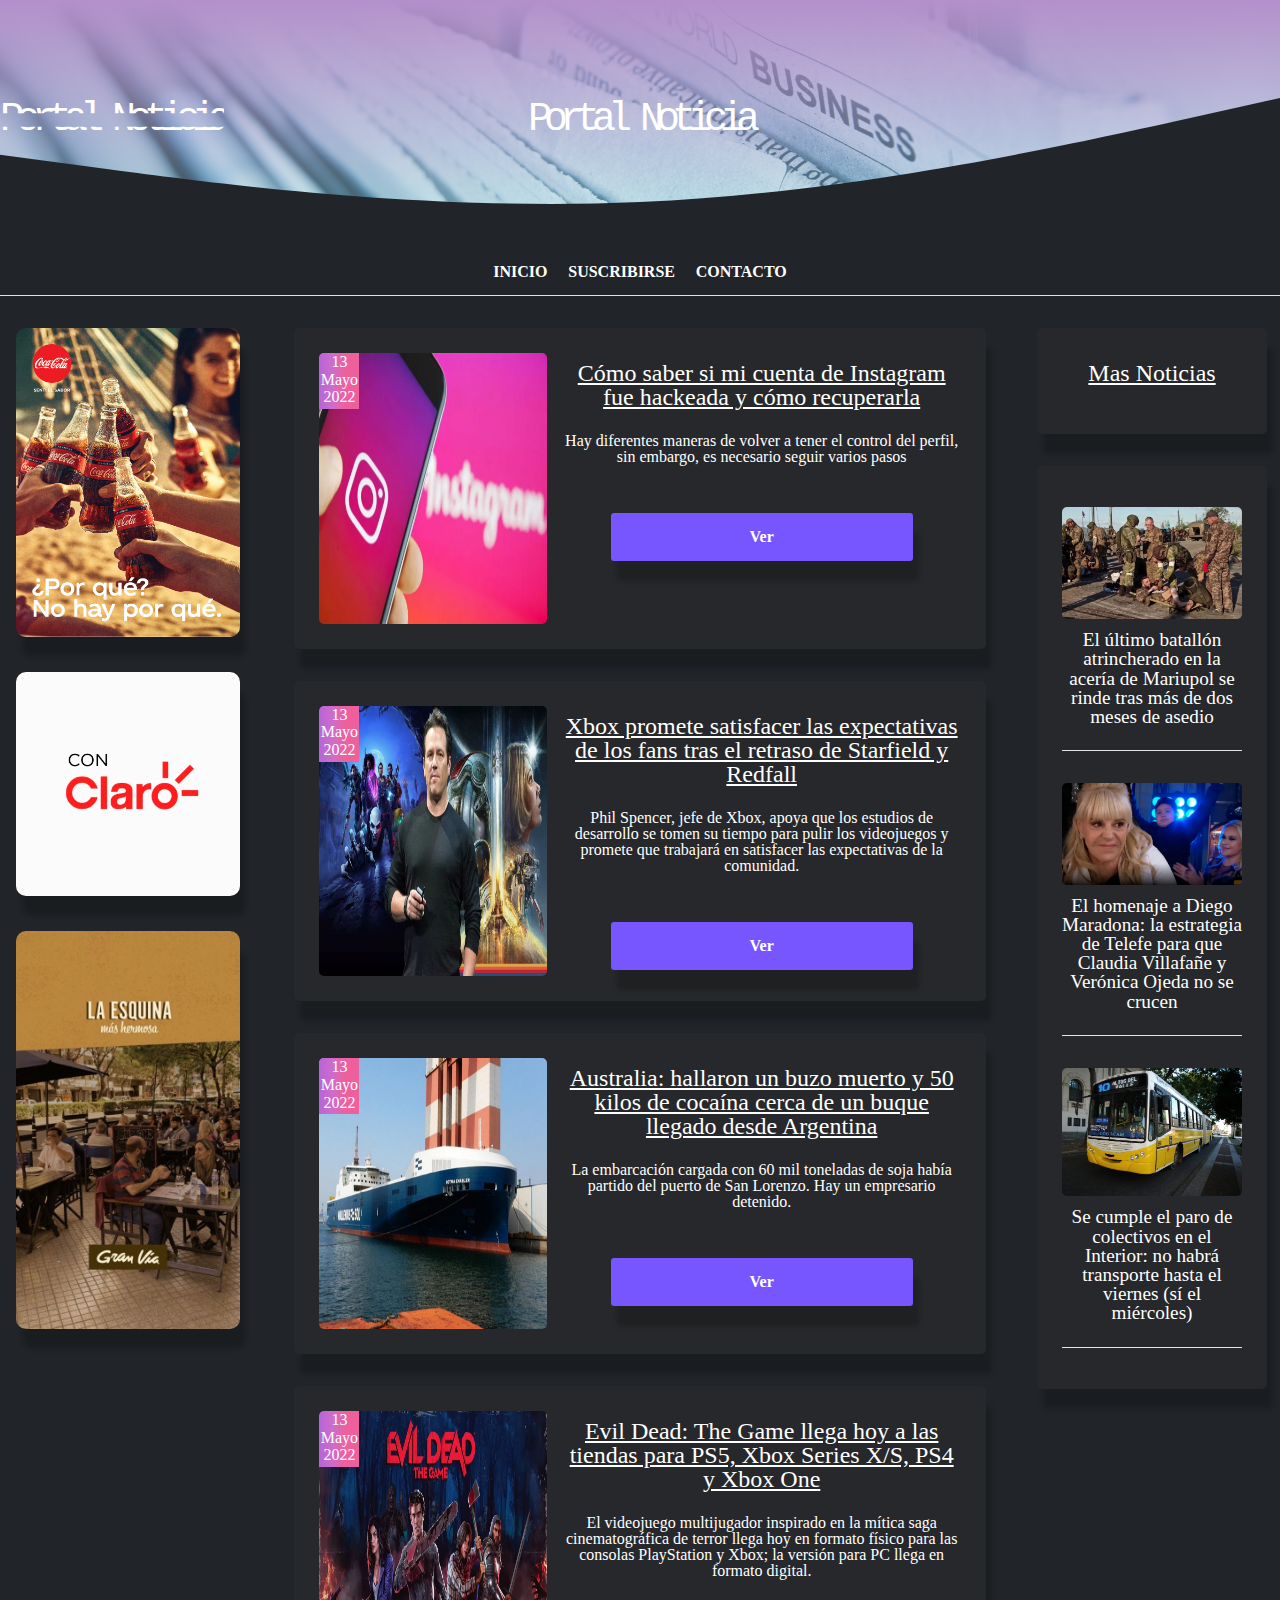
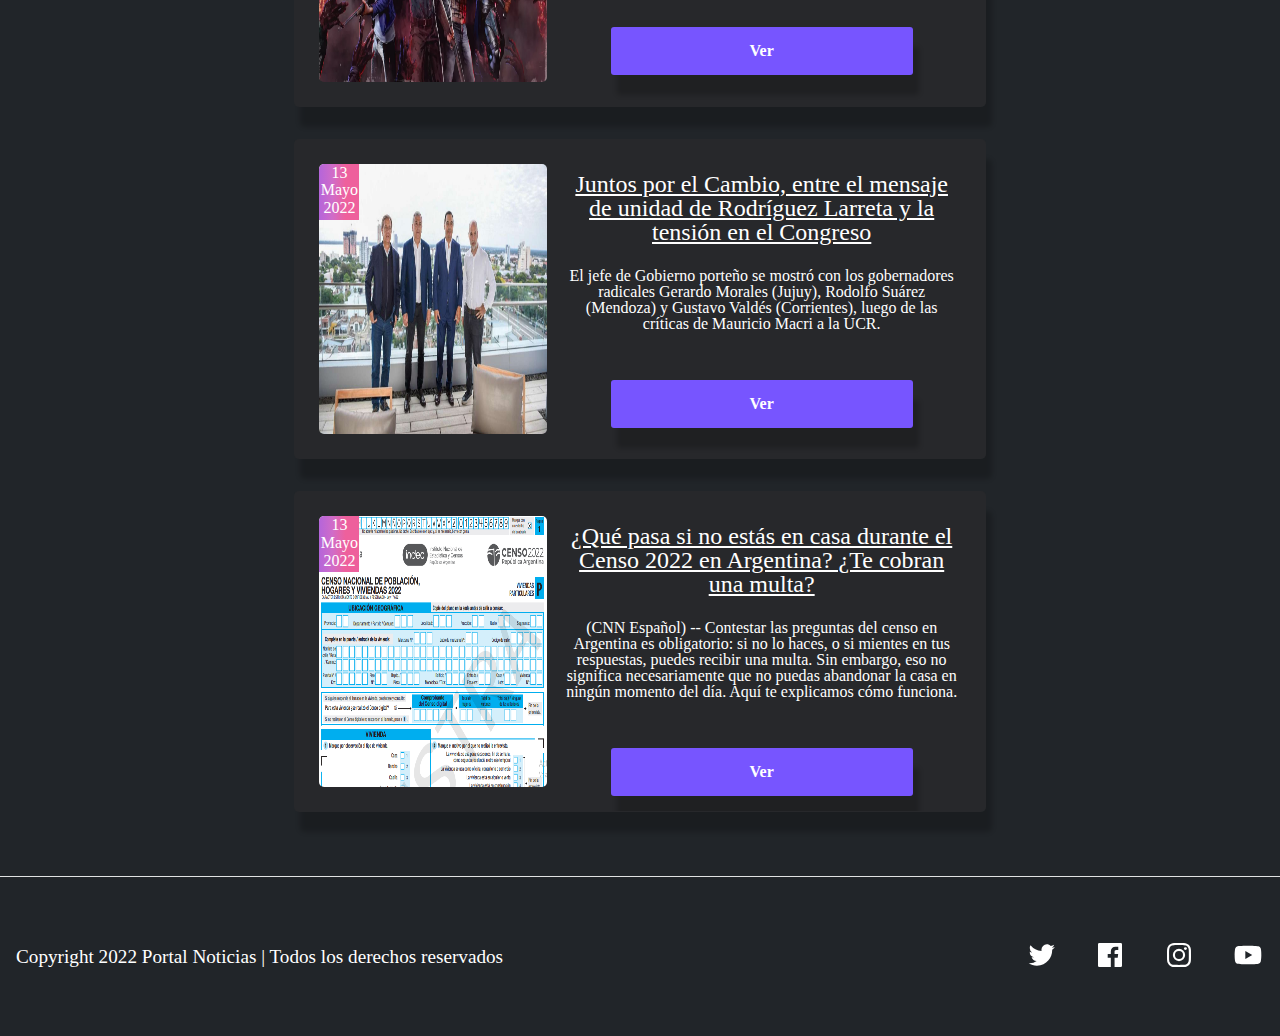
<file: index.html>
<!DOCTYPE html>
<html lang="es-AR">
<head>
    <meta charset="UTF-8">
    <meta http-equiv="X-UA-Compatible" content="IE=edge">
    <meta name="viewport" content="width=device-width, initial-scale=1.0">
    <link rel="stylesheet" href="css/animation.css">
    <link rel="stylesheet" href="css/reset.css">
    <link rel="stylesheet" href="css/style.css">
    <link rel="shortcut icon" href="icon/logo-noticias.svg" type="image/x-icon">
    <title>Portal Noticia</title>
</head>
<body>
    <header class="header">
        <h1 class="header__title" title="Portal Noticia">
            Portal Noticia
        </h1>
        <img src="icon/wave.svg" alt="" class="header__wave">
    </header>
    <nav class="nav">
        <div class="nav__labels">
            <label for="menu" class="nav__label">
                <img src="icon/menu.svg" alt="" class="nav__logo-menu">
            </label>
        </div>
        <input type="checkbox" id="menu" class="nav__input">
        <div class="nav__links">
            <a href="" class="nav__link">
                INICIO
            </a>
            <a href="suscribirse.html" class="nav__link">
                SUSCRIBIRSE
            </a>
            <a href="" class="nav__link">
                CONTACTO
            </a>
        </div>
    </nav>
    <div class="flex">
        <main class="main">
            <section class="card">
                <div class="card__header">
                    <img src="img/instagram.webp" alt="" class="card__img">
                    <div class="card__fecha">
                        <span class="card__span">13</span>
                        <span class="card__span">Mayo</span>
                        <span class="card__span">2022</span>
                    </div>
                </div>
                <div class="card__end">
                    <h2 class="card__title">
                        Cómo saber si mi cuenta de Instagram fue hackeada y cómo recuperarla
                    </h2>
                    <p class="card__paragraph">
                        Hay diferentes maneras de volver a tener el control del perfil, sin embargo, es necesario seguir varios pasos
                    </p>
                    <a href="https://www.infobae.com/america/tecno/2022/05/13/como-saber-si-mi-cuenta-de-instagram-fue-hackeada-y-como-recuperarla/" class="card__btn">
                        Ver
                    </a>
                </div>
            </section>
            <section class="card">
                <div class="card__header">
                    <img src="img/xbox.webp" alt="" class="card__img">
                    <div class="card__fecha">
                        <span class="card__span">13</span>
                        <span class="card__span">Mayo</span>
                        <span class="card__span">2022</span>
                    </div>
                </div>
                <div class="card__end">
                    <h2 class="card__title">
                        Xbox promete satisfacer las expectativas de los fans tras el retraso de Starfield y Redfall
                    </h2>
                    <p class="card__paragraph">
                        Phil Spencer, jefe de Xbox, apoya que los estudios de desarrollo se tomen su tiempo para pulir los videojuegos y promete que trabajará en satisfacer las expectativas de la comunidad.
                    </p>
                    <a href="https://vandal.elespanol.com/noticia/1350753552/xbox-promete-satisfacer-las-expectativas-de-los-fans-tras-el-retraso-de-starfield-y-redfall/" class="card__btn">
                        Ver
                    </a>
                </div>
            </section>
            <section class="card">
                <div class="card__header">
                    <img src="img/Australina.png" alt="" class="card__img">
                    <div class="card__fecha">
                        <span class="card__span">13</span>
                        <span class="card__span">Mayo</span>
                        <span class="card__span">2022</span>
                    </div>
                </div>
                <div class="card__end">
                    <h2 class="card__title">
                        Australia: hallaron un buzo muerto y 50 kilos de cocaína cerca de un buque llegado desde Argentina
                    </h2>
                    <p class="card__paragraph">
                        La embarcación cargada con 60 mil toneladas de soja había partido del puerto de San Lorenzo. Hay un empresario detenido.
                    </p>
                    <a href="https://noticiasargentinas.com/sociedad/australia-hallaron-un-buzo-muerto-y-50-kilos-de-cocaina-cerca-de-un-buque-llegado-desde-argentina" class="card__btn">
                        Ver
                    </a>
                </div>
            </section>
            <section class="card">
                <div class="card__header">
                    <img src="img/EvilDead.jpg" alt="" class="card__img">
                    <div class="card__fecha">
                        <span class="card__span">13</span>
                        <span class="card__span">Mayo</span>
                        <span class="card__span">2022</span>
                    </div>
                </div>
                <div class="card__end">
                    <h2 class="card__title">
                        Evil Dead: The Game llega hoy a las tiendas para PS5, Xbox Series X/S, PS4 y Xbox One
                    </h2>
                    <p class="card__paragraph">
                        El videojuego multijugador inspirado en la mítica saga cinematográfica de terror llega hoy en formato físico para las consolas PlayStation y Xbox; la versión para PC llega en formato digital.
                    </p>
                    <a href="https://vandal.elespanol.com/noticia/1350753556/evil-dead-the-game-llega-hoy-a-las-tiendas-para-ps5-xbox-series-xs-ps4-y-xbox-one/" class="card__btn">
                        Ver
                    </a>
                </div>
            </section>
            <section class="card">
                <div class="card__header">
                    <img src="img/politica.jpg" alt="" class="card__img">
                    <div class="card__fecha">
                        <span class="card__span">13</span>
                        <span class="card__span">Mayo</span>
                        <span class="card__span">2022</span>
                    </div>
                </div>
                <div class="card__end">
                    <h2 class="card__title">
                        Juntos por el Cambio, entre el mensaje de unidad de Rodríguez Larreta y la tensión en el Congreso
                    </h2>
                    <p class="card__paragraph">
                        El jefe de Gobierno porteño se mostró con los gobernadores radicales Gerardo Morales (Jujuy), Rodolfo Suárez (Mendoza) y Gustavo Valdés (Corrientes), luego de las críticas de Mauricio Macri a la UCR.
                    </p>
                    <a href="https://tn.com.ar/politica/2022/05/13/juntos-por-el-cambio-entre-el-mensaje-de-unidad-de-rodriguez-larreta-y-la-tension-en-el-congreso/" class="card__btn">
                        Ver
                    </a>
                </div>
            </section>
            <section class="card">
                <div class="card__header">
                    <img src="img/censo2022.webp" alt="" class="card__img">
                    <div class="card__fecha">
                        <span class="card__span">13</span>
                        <span class="card__span">Mayo</span>
                        <span class="card__span">2022</span>
                    </div>
                </div>
                <div class="card__end">
                    <h2 class="card__title">
                        ¿Qué pasa si no estás en casa durante el Censo 2022 en Argentina? ¿Te cobran una multa?
                    </h2>
                    <p class="card__paragraph">
                        (CNN Español) -- Contestar las preguntas del censo en Argentina es obligatorio: si no lo haces, o si mientes en tus respuestas, puedes recibir una multa. Sin embargo, eso no significa necesariamente que no puedas abandonar la casa en ningún momento del día. Aquí te explicamos cómo funciona.
                    </p>
                    <a href="https://cnnespanol.cnn.com/2022/05/12/censo-2022-argentina-no-estas-casa-cuanto-es-multa-orix/" class="card__btn">
                        Ver
                    </a>
                </div>
            </section>
        </main>
        <aside class="aside aside--row1">
            <div class="aside__publicity">
                <a href="https://www.coca-cola.com.ar/" class="aside__btn-publicity">
                    <img src="img/por-que---no-hay-por-que.jpg" alt="" class="aside__publicity-img">
                </a>
            </div>
            <div class="aside__publicity">
                <a href="https://www.claro.com.ar/personas" class="aside__btn-publicity">
                    <img src="img/claro-navidad-gratis.gif" alt="" class="aside__publicity-img">
                </a>
            </div>
            <div class="aside__publicity">
                <a href="https://mobile.twitter.com/ganacenas" class="aside__btn-publicity">
                    <img src="img/FSmkT9-X0AAEpl9.jpg" alt="" class="aside__publicity-img">
                </a>
            </div>
        </aside>
        <aside class="aside aside--row2">
            <div class="card card--aside">
                <h2 class="card__title card__title--aside-h2">Mas Noticias</h2>
            </div>
            <div class="card card--aside">
                <a href="https://www.lanacion.com.ar/el-mundo/el-ultimo-batallon-atrincherado-en-la-aceria-de-mariupol-se-rinde-tras-mas-de-dos-meses-de-asedio-nid17052022/" class="card__cta">
                    <img src="img/guerra-ucrania-rusia.webp" alt="" class="card__img">
                    <h3 class="card__title card__title--h3">
                        El último batallón atrincherado en la acería de Mariupol se rinde tras más de dos meses de asedio
                    </h3>
                </a>
                <a href="https://www.a24.com/primiciasya/el-homenaje-diego-maradona-la-estrategia-telefe-que-claudia-villafane-y-veronica-ojeda-no-se-crucen-n1016972" class="card__cta">
                    <img src="img/Homenaje-Diego-Maradona.webp" alt="" class="card__img">
                    <h3 class="card__title card__title--h3">
                        El homenaje a Diego Maradona: la estrategia de Telefe para que Claudia Villafañe y Verónica Ojeda no se crucen
                    </h3>
                </a>
                <a href="https://www.ambito.com/informacion-general/transporte/se-cumple-el-paro-colectivos-el-interior-no-habra-el-viernes-si-el-miercoles-n5441207" class="card__cta">
                    <img src="img/Paro-colectivo.webp" alt="" class="card__img">
                    <h3 class="card__title card__title--h3">
                        Se cumple el paro de colectivos en el Interior: no habrá transporte hasta el viernes (sí el miércoles)
                    </h3>
                </a>
            </div>
        </aside>
    </div>
    <footer class="footer">
        <div class="footer__row">
            <h3 class="footer__title">
                Copyright 2022 Portal Noticias | Todos los derechos reservados
            </h3>
        </div>
        <div class="footer__row">
            <div class="footer__redes">
                <a href="" class="footer__rede">
                    <img src="icon/twitter.svg" alt="" class="footer__logo">
                </a>
                <a href="" class="footer__rede">
                    <img src="icon/facebook.svg" alt="" class="footer__logo">
                </a>
                <a href="" class="footer__rede">
                    <img src="icon/instagram.svg" alt="" class="footer__logo">
                </a>
                <a href="" class="footer__rede">
                    <img src="icon/youtube.svg" alt="" class="footer__logo">
                </a>
            </div>
        </div>
    </footer>
</body>
</html>
</file>
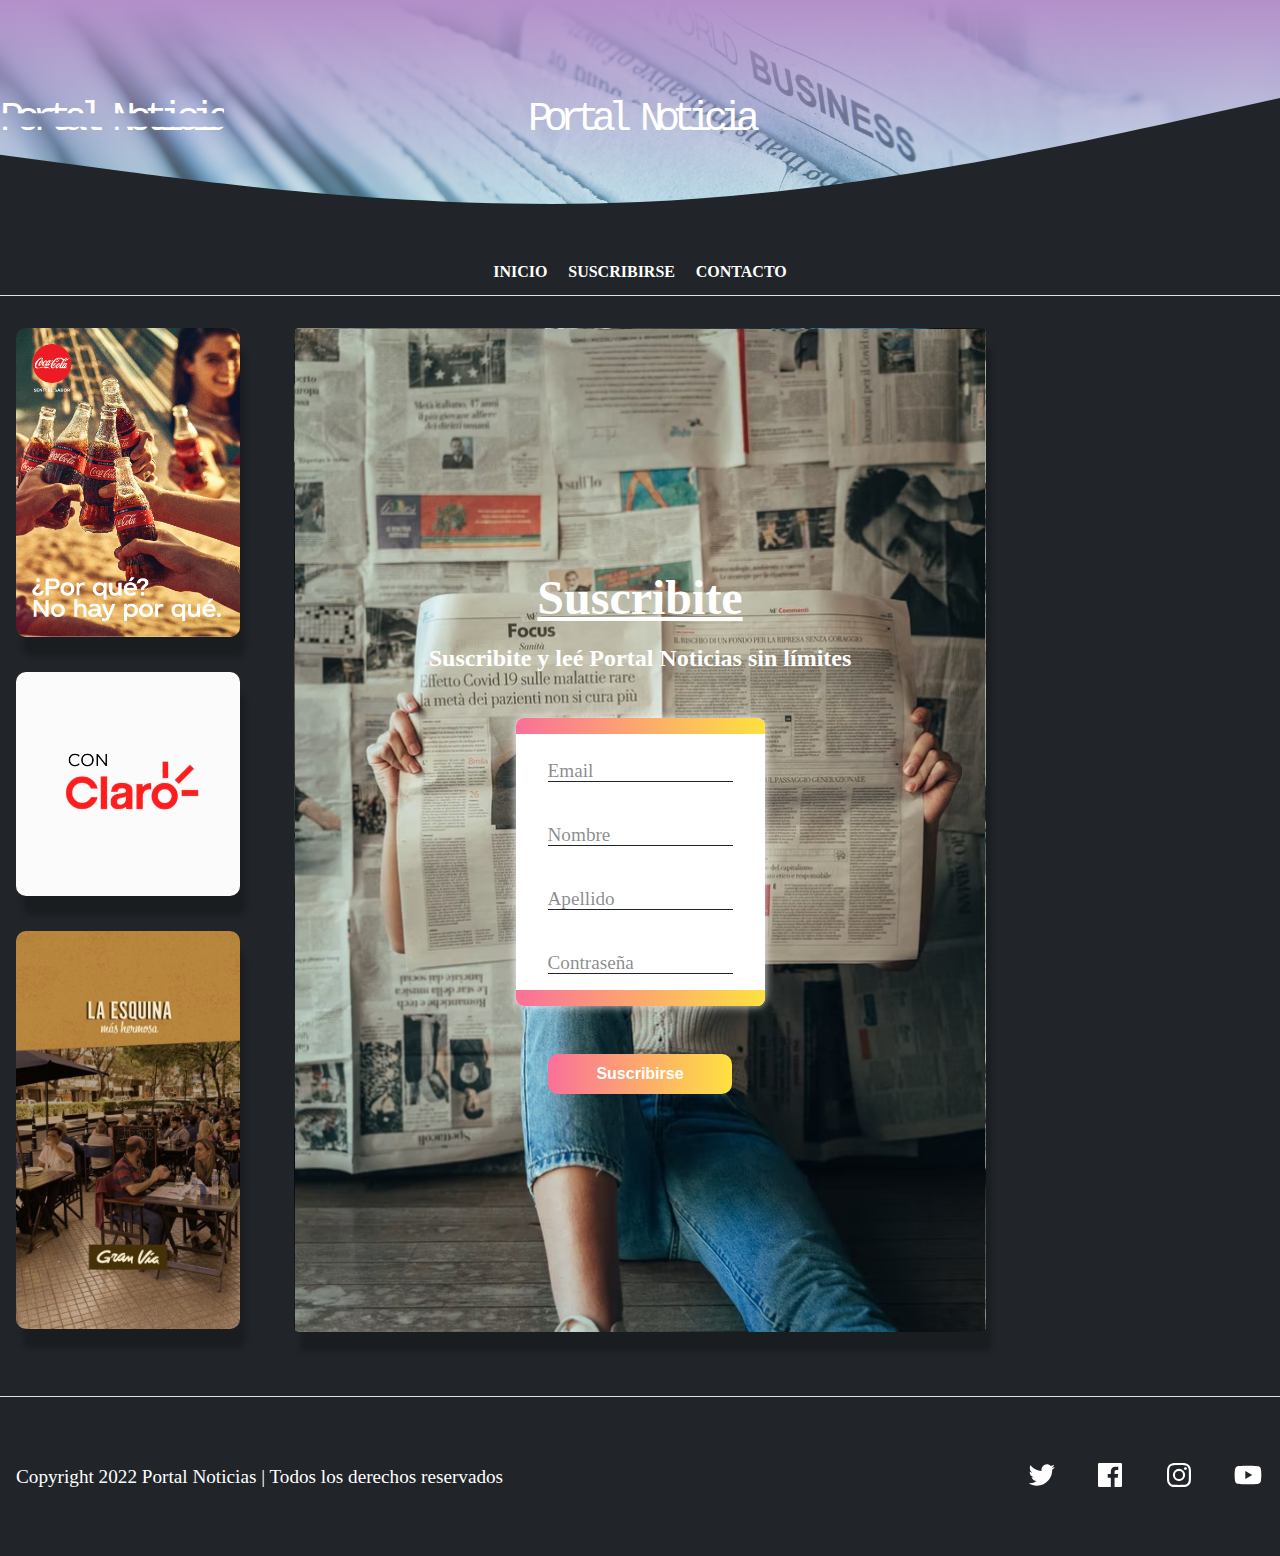
<file: suscribirse.html>
<!DOCTYPE html>
<html lang="es-AR">
<head>
    <meta charset="UTF-8">
    <meta http-equiv="X-UA-Compatible" content="IE=edge">
    <meta name="viewport" content="width=device-width, initial-scale=1.0">
    <link rel="stylesheet" href="css/animation.css">
    <link rel="stylesheet" href="css/reset.css">
    <link rel="stylesheet" href="css/style.css">
    <link rel="shortcut icon" href="icon/logo-noticias.svg" type="image/x-icon">
    <title>Portal Noticia</title>
</head>
<body>
    <header class="header">
        <h1 class="header__title" title="Portal Noticia">
            Portal Noticia
        </h1>
        <img src="icon/wave.svg" alt="" class="header__wave">
    </header>
    <nav class="nav">
        <div class="nav__labels">
            <label for="menu" class="nav__label">
                <img src="icon/menu.svg" alt="" class="nav__logo-menu">
            </label>
        </div>
        <input type="checkbox" id="menu" class="nav__input">
        <div class="nav__links">
            <a href="index.html" class="nav__link">
                INICIO
            </a>
            <a href="suscribirse.html" class="nav__link">
                SUSCRIBIRSE
            </a>
            <a href="" class="nav__link">
                CONTACTO
            </a>
        </div>
    </nav>
    <div class="flex">
        <main class="main">
            <form action="" class="card card--form">
                    <h1 class="card__title card__title--form">
                        Suscribite
                    </h1>
                    <p class="card__paragraph card__paragraph--from">
                        Suscribite y leé Portal Noticias sin límites
                    </p>
                    <div class="card__estructure">
                        <div class="card__color card__color-top">
                        </div>
                        <div class="card__color card__color-bottom">
                        </div>
                        <fieldset class="card__fielset">
                            <input type="email" id="email" name="user-email" class="card__input" required>
                            <label for="email" class="card__label">Email</label>
                        </fieldset>
                        <fieldset class="card__fielset">
                            <input type="text" id="name" name="user-name" class="card__input" required>
                            <label for="name" class="card__label">Nombre</label>
                        </fieldset>
                        <fieldset class="card__fielset">
                            <input type="text" id="surname" name="user-surname" class="card__input" required>
                            <label for="surname" class="card__label">Apellido</label>
                        </fieldset>
                        <fieldset class="card__fielset">
                            <input type="password" id="password" class="card__input" required>
                            <label for="password" class="card__label">Contraseña</label>
                        </fieldset>
                    </div>
                    <button type="submit" class="card__btn-from">Suscribirse</button>
            </form>
        </main>
        <aside class="aside aside--row1">
            <div class="aside__publicity">
                <a href="https://www.coca-cola.com.ar/" class="aside__btn-publicity">
                    <img src="img/por-que---no-hay-por-que.jpg" alt="" class="aside__publicity-img">
                </a>
            </div>
            <div class="aside__publicity">
                <a href="https://www.claro.com.ar/personas" class="aside__btn-publicity">
                    <img src="img/claro-navidad-gratis.gif" alt="" class="aside__publicity-img">
                </a>
            </div>
            <div class="aside__publicity">
                <a href="https://mobile.twitter.com/ganacenas" class="aside__btn-publicity">
                    <img src="img/FSmkT9-X0AAEpl9.jpg" alt="" class="aside__publicity-img">
                </a>
            </div>
        </aside>
        <aside class="aside aside--row2">
        </aside>
    </div>
    <footer class="footer">
        <div class="footer__row">
            <h3 class="footer__title">
                Copyright 2022 Portal Noticias | Todos los derechos reservados
            </h3>
        </div>
        <div class="footer__row">
            <div class="footer__redes">
                <a href="" class="footer__rede">
                    <img src="icon/twitter.svg" alt="" class="footer__logo">
                </a>
                <a href="" class="footer__rede">
                    <img src="icon/facebook.svg" alt="" class="footer__logo">
                </a>
                <a href="" class="footer__rede">
                    <img src="icon/instagram.svg" alt="" class="footer__logo">
                </a>
                <a href="" class="footer__rede">
                    <img src="icon/youtube.svg" alt="" class="footer__logo">
                </a>
            </div>
        </div>
    </footer>
</body>
</html>
</file>
<file: css/animation.css>
/*----------------animacion-de-titulo----------*/
.header__title{
  animation: glitch 1s linear infinite;
}
@keyframes glitch{
  2%,64%{
    transform: translate(2px,0) skew(0deg);
  }
  4%,60%{
    transform: translate(-2px,0) skew(0deg);
  }
  62%{
    transform: translate(0,0) skew(5deg);
  }
}
.header__title:before,
.header__title:after{
  content: attr(title);
  position: absolute;
  left: 0;
}
.header__title:before{
  animation: glitchTop 1s linear infinite;
  clip-path: polygon(0 0, 100% 0, 100% 33%, 0 33%);
  -webkit-clip-path: polygon(0 0, 100% 0, 100% 33%, 0 33%);
}
@keyframes glitchTop{
  2%,64%{
    transform: translate(2px,-2px);
  }
  4%,60%{
    transform: translate(-2px,2px);
  }
  62%{
    transform: translate(13px,-1px) skew(-13deg);
  }
}
.header__title:after{
  animation: glitchBotom 1.5s linear infinite;
  clip-path: polygon(0 67%, 100% 67%, 100% 100%, 0 100%);
  -webkit-clip-path: polygon(0 67%, 100% 67%, 100% 100%, 0 100%);
}
@keyframes glitchBotom{
  2%,64%{
    transform: translate(-2px,0);
  }
  4%,60%{
    transform: translate(-2px,0);
  }
  62%{
    transform: translate(-22px,5px) skew(21deg);
  }
}
/*----------------animacion-de-titulo-end---------*/
/*----------------animacion-de-menu---------*/
.nav__logo-menu {
  -webkit-animation-duration: 1s;
  animation-duration: 1s;
  -webkit-animation-fill-mode: both;
  animation-fill-mode: both;
}
.nav__logo-menu:hover {
  -webkit-animation-iteration-count: infinite;
  animation-iteration-count: infinite;
}
@-webkit-keyframes nav__logo-menu {
  0% {
    -webkit-transform: scale3d(1, 1, 1);
    transform: scale3d(1, 1, 1);
  }
  10%, 20% {
    -webkit-transform: scale3d(.9, .9, .9) rotate3d(0, 0, 1, -3deg);
    transform: scale3d(.9, .9, .9) rotate3d(0, 0, 1, -3deg);
  }
  30%, 50%, 70%, 90% {
    -webkit-transform: scale3d(1.1, 1.1, 1.1) rotate3d(0, 0, 1, 3deg);
    transform: scale3d(1.1, 1.1, 1.1) rotate3d(0, 0, 1, 3deg);
  }
  40%, 60%, 80% {
    -webkit-transform: scale3d(1.1, 1.1, 1.1) rotate3d(0, 0, 1, -3deg);
    transform: scale3d(1.1, 1.1, 1.1) rotate3d(0, 0, 1, -3deg);
  }
  100% {
    -webkit-transform: scale3d(1, 1, 1);
    transform: scale3d(1, 1, 1);
  }
}
@keyframes nav__logo-menu {
  0% {
    -webkit-transform: scale3d(1, 1, 1);
    -ms-transform: scale3d(1, 1, 1);
    transform: scale3d(1, 1, 1);
  }
  10%, 20% {
    -webkit-transform: scale3d(.9, .9, .9) rotate3d(0, 0, 1, -3deg);
    -ms-transform: scale3d(.9, .9, .9) rotate3d(0, 0, 1, -3deg);
    transform: scale3d(.9, .9, .9) rotate3d(0, 0, 1, -3deg);
  }
  30%, 50%, 70%, 90% {
    -webkit-transform: scale3d(1.1, 1.1, 1.1) rotate3d(0, 0, 1, 3deg);
    -ms-transform: scale3d(1.1, 1.1, 1.1) rotate3d(0, 0, 1, 3deg);
    transform: scale3d(1.1, 1.1, 1.1) rotate3d(0, 0, 1, 3deg);
  }
  40%, 60%, 80% {
    -webkit-transform: scale3d(1.1, 1.1, 1.1) rotate3d(0, 0, 1, -3deg);
    -ms-transform: scale3d(1.1, 1.1, 1.1) rotate3d(0, 0, 1, -3deg);
    transform: scale3d(1.1, 1.1, 1.1) rotate3d(0, 0, 1, -3deg);
  }
  100% {
    -webkit-transform: scale3d(1, 1, 1);
    -ms-transform: scale3d(1, 1, 1);
    transform: scale3d(1, 1, 1);
  }
}
.nav__logo-menu {
  -webkit-animation-name: nav__logo-menu;
  animation-name: nav__logo-menu;
}
/*----------------animacion-de-menu--end-------*/
/*----------------animacion-de-menu--link-------*/
.nav__link:hover{
  color: #7a7c7ce4;
}
/*----------------animacion-de-menu--end-------*/
/*----------------animacion-de-imagen-card-------*/
.card__img:hover{
  transition: 1s;
  transform: scale(1.1);
  position: relative;
  z-index: 110;
}
/*-------------animacion-de-imagen-card-end------*/
/*----------------animacion-de-boton-card--------*/
.card__btn:hover{
  background: rgba(119, 85, 255, 0.542);
}
.card__btn-from:hover{
  box-shadow: 0 0 20px 0 rgba(255, 255, 255, 0.867);
}
/*----------------animacion-de-boton-card-end-------*/
/*-------------animacion-de-input-card------*/
.card__input:focus{
  outline: none;
}
.card__input:focus + .card__label{
  top: -1rem;
  color: #212529;
  font-size: 1rem;
}
.card__input:focus + .card__label, .card__input:valid + .card__label{
  top: -1rem;
}
/*-------------animacion-de-input-card-end------*/
/*-------------animacion-de-h3-card-------------*/
.card__title--h3:hover{
  text-decoration: underline;
  color: #7a7c7ce4;
}
/*-------------animacion-de-h3-card--end--------*/
/*-------------animacion-de-imagen-footer-------*/
.footer__logo:hover{
  transition: 1s;
  transform: scale(1.5);
}
/*-------------animacion-de-imagen-card-end------*/
</file>
<file: css/style.css>
*{
    box-sizing: border-box;
}
body{
    background-color: #212529;
}
/*-----------------HEADER---------------*/
.header{
    width: 100%;
    height: 15rem;
    background: linear-gradient(to top, hsla(176, 74%, 64%, 0.304) 0%, #b490ca 100%), url('../img/img-header.jpg'); /*--img-header--*/
    background-size: cover;
    background-position-y: 50%;
    display: flex;
    justify-content: center;
    align-items: center;
    position: relative;
}
.header__title{
    text-align: center;
    font-size: 2.5rem;
    color: #fff;
    font-family: 'Fira Mono', monospace;
    letter-spacing: -0.5rem;
}
.header__wave{
    position: absolute;
    bottom: 0;
    left: 0;
    right: 0;
}
/*-----------------END---------------*/
/*-----------------NAV---------------*/
.nav{
    width: 100%;
    height: 3rem;
    display: flex;
    justify-content: center;
    margin: 0.5rem 0 1rem 0;
    border-bottom: 1px solid rgba(255, 255, 255, 0.867);
}
.nav__label{
    display: inherit;
    cursor: pointer;
}
.nav__logo-menu{
    width: 3.5rem;
    height: 3rem;
}
.nav__links, .nav__input{
    display: none;
}
.nav__input:checked + .nav__links{
    display: inherit;
}
.nav__link{
    display: inherit;
    margin: 0 0.65rem;
    text-decoration: none;
    color: white;
    text-transform: uppercase;
    font-weight: 600;
    transition: 1s;
    align-items: center;
}
/*----------------NAV-END---------------*/
/*-----------------FLEX---------------*/
.flex{
    display: flex;
    flex-direction: column;
    align-items: center;
}
/*-----------------FLEX-END---------------*/
/*-----------------MAIN--------------------------------------------*/
.main{
    flex: 100%;
    display: inherit;
    flex-direction: inherit;
    align-items: center;
}
/*-----------------MAIN-CARD-------------------------*/
.card{
    width: 90%;
    display: inherit;
    flex-direction: column;
    border: 1px solid transparent;
    margin-top: 2rem;
    color: #fff;
    border-radius: 5px;
    background-color: rgba(50, 46, 46, 0.388);
    padding: 1.5rem;
    box-shadow: 6px 20px 5px rgb(0 0 0 / 20%);
    font-family: 'Times New Roman', Times, serif;
    overflow: hidden;
}
.card__header{
    position: relative;
}
.card__img{
    width: 100%;
    height: 100%;
    border-radius: 5px;
}
.card__fecha{
    position: absolute;
    left: 0;
    top: 0;
    z-index: 100;
    width: 2.5rem;
    height: 3.5rem;
    text-align: center;
    line-height: 1.1rem;
    border-top-left-radius: 5px;
    background-image: linear-gradient(to right, #b8cbb8 0%, #b8cbb8 0%, #b465da 0%, #cf6cc9 33%, #ee609c 66%, #ee609c 100%);
}
.card__end{
    text-align: center;
}
.card__title{
    font-size: 1.5rem;
    display: block;
    margin: 0.5rem 0;
    padding-bottom: 0.5rem ;
    border-bottom: 1px solid rgba(255, 255, 255, 0.867);
}
.card__btn{
    display: block;
    background: #75F;
    font-weight: bold;
    min-width: 5rem;
    color: #FFF;
    transition: background 0.5s, color 0.5s, transform 0.5s;
    margin: 2rem 3rem 1rem 3rem;
    padding: 1rem 2.5rem;
    border-radius: 3px;
    text-decoration: none;
    box-shadow: 6px 20px 5px rgb(0 0 0 / 20%);
}
/*-----------------MAIN-CARD--END------------------------*/
/*-----------------MAIN-CARD--FORM-----------------------*/
.card--form{
    background-image: url('../img/suscribirse.avif');
    background-size: cover;
    height: 100vh;
    justify-content: center;
    align-items: center;
    overflow: hidden;
}
.card__title--form{
    font-size: 3rem;
}
.card__paragraph--from{
    font-size: 1.5rem;
}
.card__paragraph--from, .card__title--form{
    text-align: center;
    font-weight: 700;
}
.card__estructure{
    background-color: #fff;
    border-radius: 8px;
    box-shadow: 0 0 10px 0 rgba(255, 255, 255, 0.867);
    margin: 3rem 0;
    position: relative;
}
.card__color{
    background-image: linear-gradient(to right, #fa709a 0%, #fee140 100%);
    background-size: cover;
    height: 1rem;
    width: 100%;
    position: absolute;
}
.card__color-top{
    top: 0;
    border-top-right-radius: 8px;
    border-top-left-radius: 8px;
}
.card__color-bottom{
    bottom: 0;
    border-bottom-right-radius: 8px;
    border-bottom-left-radius: 8px;
}
.card__fielset{
    position: relative;
    margin: 2rem;
}
.card__input{
    background: none;
    display: block;
    border: none;
    border-bottom: 1px solid #212529;
    padding: 0.5rem 0.5rem 0.5rem 0;
}
.card__label{
    position: absolute;
    left: 0;
    top:0.7rem;
    color: #21252988;
    transition: 1s ease-in-out all;
    font-size: 1.2rem;
}
.card__btn-from{
    background-image: linear-gradient(to right, #fa709a 0%, #fee140 100%);
    padding: 0.7rem 3rem;
    border-radius: 10px;
    font-weight: bold;
    font-size: 1rem;
    color: white;
    border: transparent;
}
/*-----------------MAIN-CARD--FORM-END-----------*/
/*-----------------MAIN-END------------------------------*/
/*-----------------ASIDE----------------------------------------*/
/*-----------------ASIDE--CARD-----------------------------*/
.card--aside{
    height: 100%;
    text-align: center;
}
.card__title--aside-h2{
    border:none;
    text-decoration: underline;
}
.card__cta{
    text-decoration: none;
    color: inherit;
    display: block;
    margin: 1rem 0;
    border-bottom: 1px solid rgba(255, 255, 255, 0.867);
}
.card__title--h3{
    font-size: 1.2rem;
    border: none;
}
/*-----------------ASIDE--END-----------------------------*/
.aside{
    flex: 100%;
    display: inherit;
    margin-top: 1rem;
}
.aside--row1{
    flex-flow: row wrap;
    justify-content: center;
}
.aside--row2{
    flex-direction: column;
    align-items: center;
}
.aside__btn-publicity{
    display: block;
    margin:1rem;
}
.aside__publicity-img{
    border-radius: 10px;
    box-shadow: 6px 20px 5px rgb(0 0 0 / 20%);
    width: 10rem;
    height: 15rem;
}
/*-----------------ASIDE-END------------------------------*/
/*-----------------FOOTER---------------*/
.footer{
    margin-top: 3rem;
    border-top: 1px solid rgba(255, 255, 255, 0.867);
    width: 100%;
    height: 10rem;
    display: flex;
    flex-flow: column;
    justify-content: space-evenly;
    align-items: center;
    text-align: center;
}
.footer__row{
    color: #FFF;
    font-size: 1.2rem;
}
.footer__rede{
    text-decoration: none;
    margin: 0 1rem;
}
.footer__logo{
    width: 2rem;
}
/*-----------------FOOTER-END--------------*/
@media screen and (min-width: 768px){
    /*-----------------FLEX-----------------*/
    /*-----------------FLEX--END---------------*/
    /*-----------------MAIN-----------------*/
    .main{
        flex-flow: row wrap;
        align-items: normal;
    }
    /*-----------------MAIN-END----------------*/
    /*-----------------CARD-----------------*/
    .card{
        flex: 40%;
        margin-top:0;
        margin: 1rem;
    }
    /*-----------------CARD--END---------------*/
    /*-----------------ASIDE----------------*/
    .aside__publicity-img{
        width: 15rem;
        height: 15rem;
    }
    /*-----------------ASIDE--END---------------*/
}
@media screen and (min-width: 1024px){
    /*-----------------NAV-MOBILE-----------------*/
    .nav__labels{
        display: none;
    }
    .nav__links{
        display: inherit;
    }
    /*-----------------NAV-MOBILE-END----------------*/
    /*-----------------FLEX-----------------*/
    .flex{
        flex-flow: row wrap;
        align-items: normal;
    }
    /*-----------------FLEX--END---------------*/
    /*-----------------MAIN---------------------------*/
    .main{
        flex-flow: column;
        align-items: center;
        flex: 50%;
    }
    .main:nth-child(1){
        order: 2;
    }
    /*-----------------CARD-----------------*/
    .card{
        flex-direction: row;
    }
    /*-------FORM-------*/
    .card--form{
        flex-direction: column;
    }
    /*-------FORM--END-----*/
    .card__header{
        flex: 40%;
        margin-right: 1rem;
    }
    .card__end{
        flex: 70%;
        align-items: center;
        justify-content: center;
    }
    .card__title{
        text-decoration: underline;
        border-bottom: none;
        margin-bottom: 1rem;
    }
    .card__btn{
        margin-top: 3rem;
    }
    /*-----------------ASIDE-----------------*/
    /*-----------------ASIDE-CARD---------*/
    .card--aside{
        flex-direction: column;
    }
    .card__title--h3{
        text-decoration: none;
    }
    /*-----------------ASIDE-END---------*/
    .aside{
        flex:10%;
        justify-content: normal;
        margin: 0;
    }
    .aside--row1:nth-child(2){
        order: 1;
        flex-direction: column;
    }
    .aside--row2:nth-child(3){
        order: 3;
        height: 100%;
    }
    .aside__publicity-img{
        width: 100%;
        height: 100%;
    }
    /*-----------------ASIDE--END---------------*/
    /*-----------------CARD-END--------------*/
    /*-----------------MAIN-END------------------*/
    /*-----------------FOOTER--------------*/
    .footer{
        flex-flow: row;
        justify-content: space-between;
    }
    .footer__title{
        margin-left: 1rem;
    }
    /*-----------------FOOTER-END--------------*/
}
</file>
